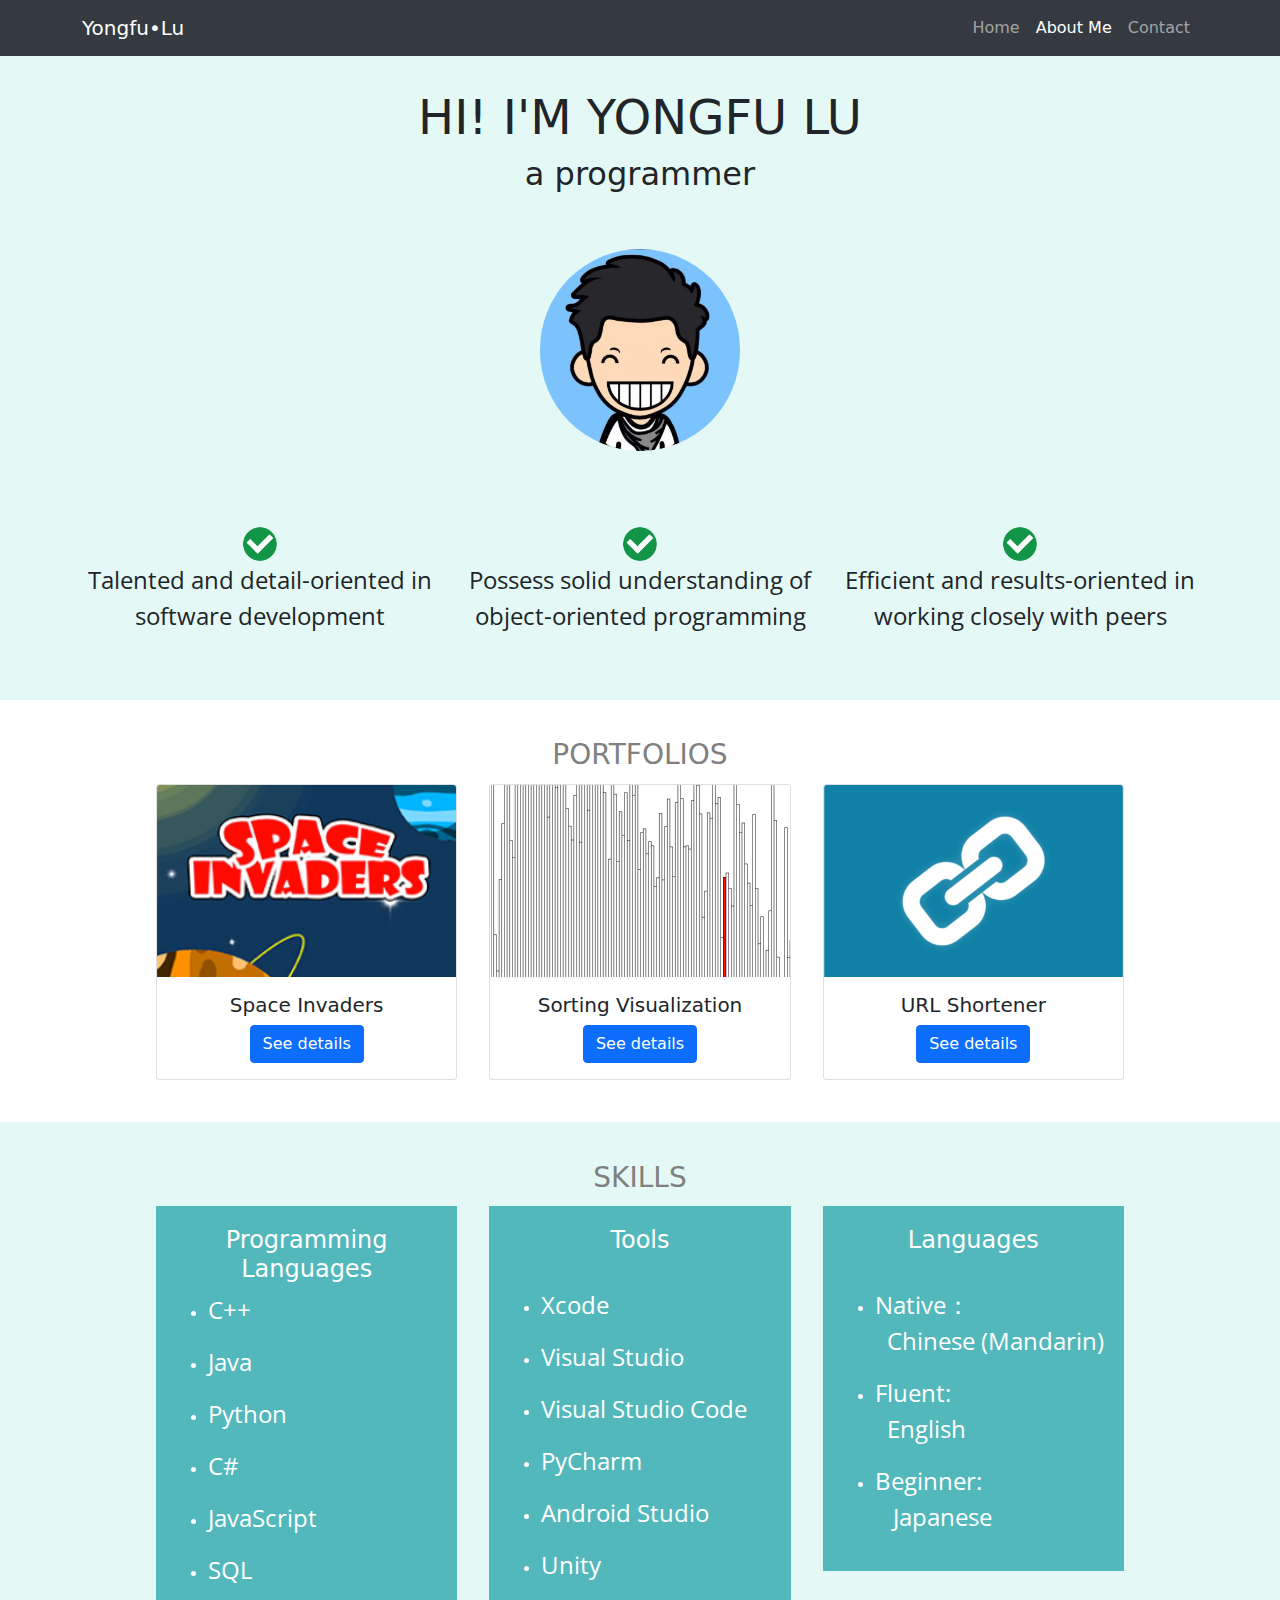
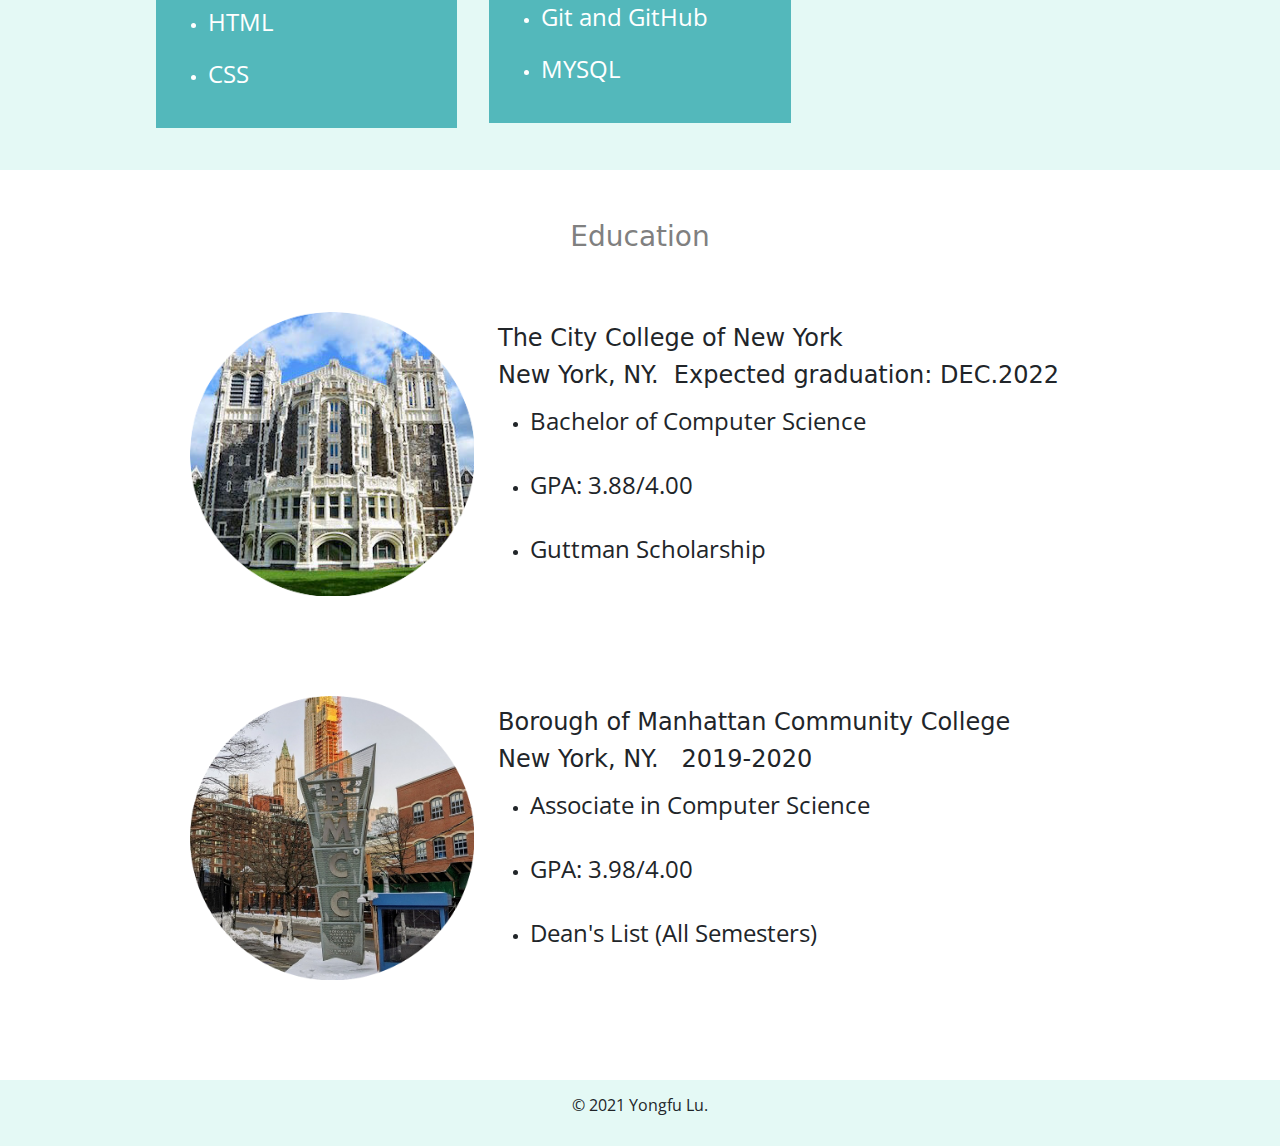
<file: aboutme.html>
<!DOCTYPE html>
<html lang="en">
  <head>
    <!-- Required meta tags -->
    <meta charset="utf-8" />
    <meta name="viewport" content="width=device-width, initial-scale=1" />

    <!-- Bootstrap CSS -->
    <link rel="stylesheet" href="lib/bootstrap.css" />
    <!-- styles.css file -->
    <link rel="stylesheet" href="styles.css" />
    <link rel="icon" href="images/icon.png" />

    <link
      href="https://fonts.googleapis.com/css2?family=Sacramento&display=swap"
      rel="stylesheet"
    />
    <link
      href="https://fonts.googleapis.com/css2?family=Open+Sans:wght@300&display=swap"
      rel="stylesheet"
    />

    <title>Yongfu's Website</title>
  </head>
  <body>
    <nav class="navbar navbar-expand-lg navbar-dark bg-dark">
      <div class="container">
        <a class="navbar-brand" href="index.html">Yongfu&#8226;Lu</a>
        <button class="navbar-toggler" type="button" data-bs-toggle="collapse" data-bs-target="#navbarTogglerDemo02" aria-controls="navbarTogglerDemo02" aria-expanded="false" aria-label="Toggle navigation">
          <span class="navbar-toggler-icon"></span>
        </button>
        <div class="collapse navbar-collapse" id="navbarTogglerDemo02">
          <!-- <a class="navbar-brand" href="index.html">Yongfu&#8226;Lu</a> -->
          <ul class="navbar-nav navbar-nav ms-auto mb-2 mb-lg-0">
            <li class="nav-item">
              <a class="nav-link"  href="index.html">Home</a>
            </li>
            <li class="nav-item">
              <a class="nav-link active" href="aboutme.html">About Me</a>
            </li>
            <li class="nav-item">
              <a class="nav-link" href="contact.html">Contact</a>
            </li>
          </ul>
      </div>
    </div>
    </nav>

    <div class="container">
      <h1 class="text-center greating">
        HI! I'M <span class="myname">YONGFU LU</span>
      </h1>
      <h2 class="text-center mytitle">a programmer</h2>
      <img
        class="profile mx-auto d-block"
        src="images/profile.png"
        alt="profile"
      />

      <div class="row text-center mysummary">
        <div class="col-lg-4 col-md-12">
          <img class="checkimage" src="images/greencheck2.png" alt="" />
          <p>Talented and detail-oriented in software development</p>
        </div>
        <div class="col-lg-4 col-md-12">
          <img class="checkimage" src="images/greencheck2.png" alt="" />
          <p>Possess solid understanding of object-oriented programming</p>
        </div>
        <div class="col-lg-4 col-md-12">
          <img class="checkimage" src="images/greencheck2.png" alt="" />
          <p>Efficient and results-oriented in working closely with peers</p>
        </div>
      </div>
    </div>

    <div class="container-fluid portfolios">
      <h3 class="text-center">PORTFOLIOS</h3>
      <div class="row text-center portfoliosrow">
        <div class="col-md-4">
          <div class="card card-portfolio m-1">
            <img
              class="card-img-top portfoliosimage"
              src="images/space.png"
              alt="space"
            />
            <div class="card-body">
              <h5 class="card-title">Space Invaders</h5>

              <a
                href="https://play.google.com/store/apps/details?id=com.nguyenhm.SpaceInvaders"
                class="btn btn-primary"
                >See details</a
              >
            </div>
          </div>
        </div>

        <div class="col-md-4">
          <div class="card card-portfolio m-1">
            <img
              class="card-img-top portfoliosimage"
              src="images/sorting.png"
              alt="sorting"
            />
            <div class="card-body">
              <h5 class="card-title">Sorting Visualization</h5>

              <a
                href="https://yongfu-lu.github.io/sortingAnimation/"
                class="btn btn-primary"
                >See details</a
              >
            </div>
          </div>
        </div>
        <div class="col-md-4">
          <div class="card card-portfolio m-1">
            <img
              class="card-img-top portfoliosimage"
              src="images/URLshortener.png"
              alt="URLshortener"
            />
            <div class="card-body">
              <h5 class="card-title">URL Shortener</h5>

              <a
                href="https://yongfuluurlshortener.herokuapp.com"
                class="btn btn-primary"
                >See details</a
              >
            </div>
          </div>
        </div>
      </div>
    </div>

    <div class="container skills">
      <h3 class="text-center">SKILLS</h3>
      <div class="row skillsrow">
        <div class="col-lg-4 col-md-12">
          <div class="skillcol m-1 ">
            <h4 class="skilltitle text-center">Programming Languages</h4>
              <ul>
                <li><p>C++</p></li>
                <li><p>Java</p></li>
                <li><p>Python</p></li>
                <li><p>C#</p></li>
                <li><p>JavaScript</p></li>
                <li><p>SQL</p></li>
                <li><p>HTML</p></li>
                <li><p>CSS</p></li>
              </ul>
          </div>
          
        </div>

        <div class="col-lg-4 col-md-12">
          <div class="skillcol m-1">
            <h4 class="skilltitle text-center">Tools</h4><br>
            <ul>
              <li><p>Xcode</p></li>
              <li><p>Visual Studio</p></li>
              <li><p>Visual Studio Code</p></li>
              <li><p>PyCharm</p></li>
              <li><p>Android Studio</p></li>
              <li><p>Unity</p></li>
              <li><p>Git and GitHub</p></li>
              <li><p>MYSQL</p></li>
            </ul>
          </div>
        </div>

        <div class="col-lg-4 col-md-12">
          <div class="skillcol m-1">
            <h4 class="skilltitle text-center">Languages</h4><br>
            <ul>
              <li><p>Native：<br> &nbsp;&nbsp;Chinese (Mandarin) </p></li>
              <li><p>Fluent: <br> &nbsp;&nbsp;English  </p></li>
              <li><p>Beginner: <br> &nbsp;&nbsp; Japanese</p></li>
              
            </ul>
          </div>
          </div>
          
        </div>
      </div>
    </div>

    <div class="container-fluid education">
      <h3 class="text-center">Education</h3>
      <div class="educationrow education">
        <div class="row">
          <div class="col-md-4 col-sm-12 text-center">
            <img class="ccnyimage" src="images/ccny.png" alt="" />
          </div>
          <div class="col-md-8 col-sm-12">
            <div class="schooldescribtion">
              <h4>The City College of New York</h4>
              <h4>New York, NY. &nbsp;Expected graduation: DEC.2022</h4>
              <ul>
                <li><p>Bachelor of Computer Science</p></li>
                <li><p>GPA: 3.88/4.00</p></li>
                <li><p>Guttman Scholarship</p></li>
              </ul>
            </div>
          </div>
        </div>
      </div>

      <div class="educationrow education">
        <div class="row">
          <div class="col-md-4 col-sm-12 text-center">
            <img class="bmccimage" src="images/bmcc.png" alt="" />
          </div>
          <div class="col-md-8 col-sm-12">
            <div class="schooldescribtion">
              <h4>Borough of Manhattan Community College</h4>
              <h4>New York, NY. &nbsp; 2019-2020</h4>
              <ul>
                <li><p>Associate in Computer Science</p></li>
                <li><p>GPA: 3.98/4.00</p></li>
                <li><p>Dean's List (All Semesters)</p></li>
              </ul>
            </div>
          </div>
        </div>
      </div>
    </div>

    <div>
      <p class="text-center copyright">© 2021 Yongfu Lu.</p>
    </div>

    <script
      src="https://cdn.jsdelivr.net/npm/bootstrap@5.1.0/dist/js/bootstrap.bundle.min.js"
      integrity="sha384-U1DAWAznBHeqEIlVSCgzq+c9gqGAJn5c/t99JyeKa9xxaYpSvHU5awsuZVVFIhvj"
      crossorigin="anonymous"
    ></script>
  </body>
</html>
</file>
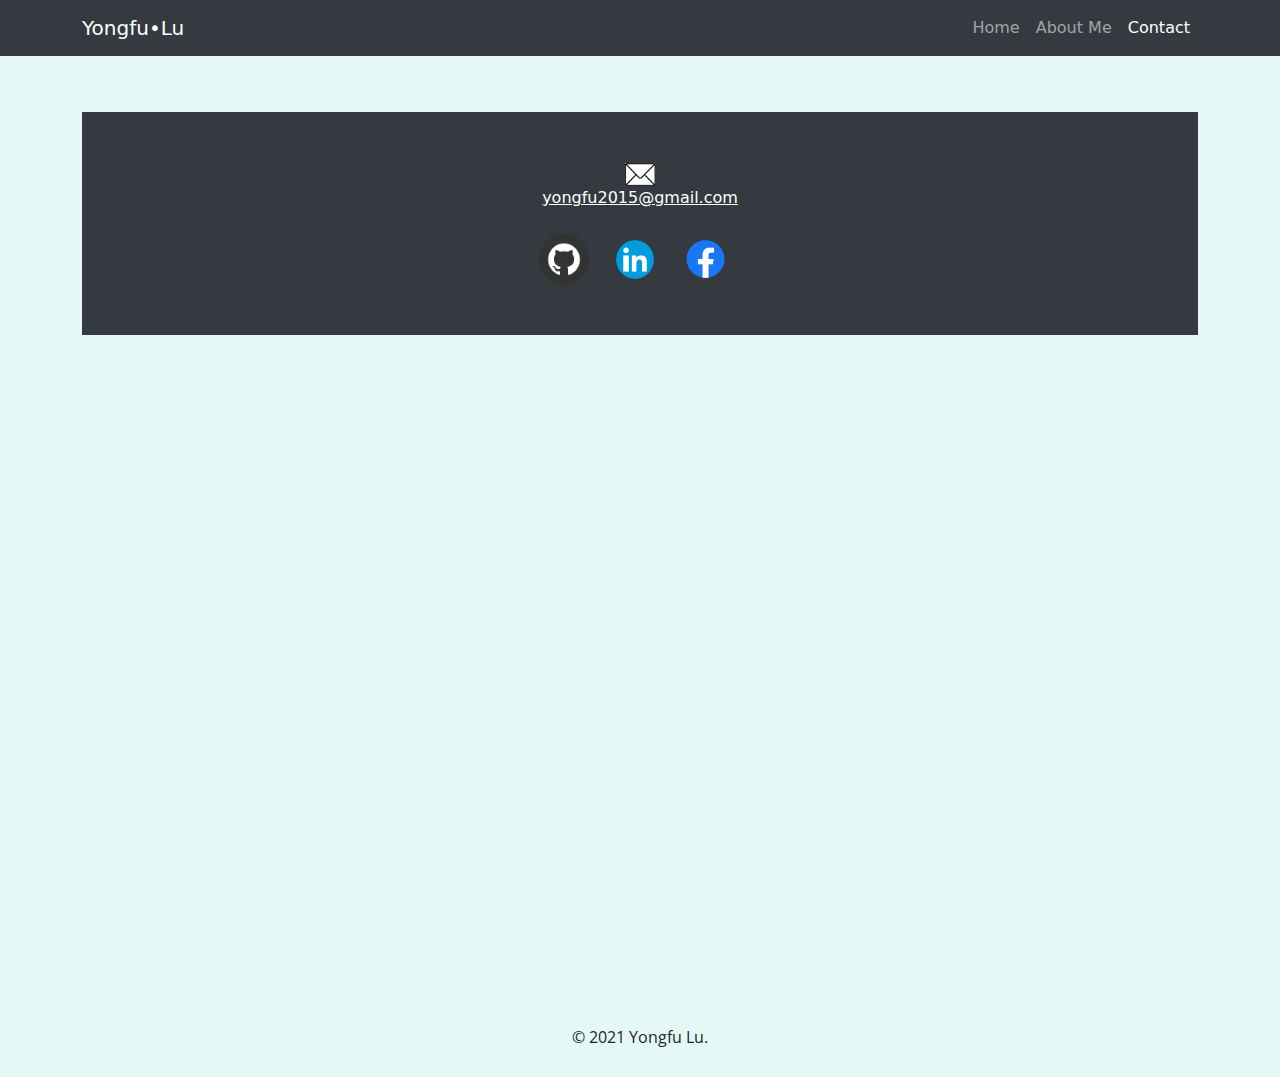
<file: contact.html>
<!DOCTYPE html>
<html lang="en">
  <head>
    <!-- Required meta tags -->
    <meta charset="utf-8" />
    <meta name="viewport" content="width=device-width, initial-scale=1" />

    <!-- Bootstrap CSS -->
    <link rel="stylesheet" href="lib/bootstrap.css" />
    <!-- styles.css file -->
    <link rel="stylesheet" href="styles.css" />
    <link rel="icon" href="images/icon.png" />

    <link
      href="https://fonts.googleapis.com/css2?family=Sacramento&display=swap"
      rel="stylesheet"
    />
    <link
      href="https://fonts.googleapis.com/css2?family=Open+Sans:wght@300&display=swap"
      rel="stylesheet"
    />

    <title>YongfuLu</title>
  </head>
  <body>
    <nav class="navbar navbar-expand-lg navbar-dark bg-dark">
      <div class="container">
        <a class="navbar-brand" href="index.html">Yongfu&#8226;Lu</a>
        <button class="navbar-toggler" type="button" data-bs-toggle="collapse" data-bs-target="#navbarTogglerDemo02" aria-controls="navbarTogglerDemo02" aria-expanded="false" aria-label="Toggle navigation">
          <span class="navbar-toggler-icon"></span>
        </button>
        <div class="collapse navbar-collapse" id="navbarTogglerDemo02">
          <!-- <a class="navbar-brand" href="index.html">Yongfu&#8226;Lu</a> -->
          <ul class="navbar-nav navbar-nav ms-auto mb-2 mb-lg-0">
            <li class="nav-item">
              <a class="nav-link"  href="index.html">Home</a>
            </li>
            <li class="nav-item">
              <a class="nav-link" href="aboutme.html">About Me</a>
            </li>
            <li class="nav-item">
              <a class="nav-link active" href="contact.html">Contact</a>
            </li>
          </ul>
      </div>
    </div>
    </nav>

    <div class="container" style="min-height: 100vh">
      <div class="container contactcontainer bg-dark">
        <img class="emailicon" src="images/emailicon.png" /> <br>
        <a class="text-white" href="mailto: yongfu2015@gmail.com"> yongfu2015@gmail.com</a><br><br>
        <a href="https://github.com/yongfu-lu"><img class="githubicon" src="images/githubicon.png" /></a>
        <a href="https://www.linkedin.com/in/yongfulu/"><img class="linkedinicon" src="images/linkedinicon.png" /></a>
        <a href="https://www.facebook.com/yongfu.lu.3"><img class="facebookicon" src="images/facebookicon.png" /></a>
      </div>
    </div>

    <div>
      <p class="text-center copyright">© 2021 Yongfu Lu.</p>
    </div>
    <script
      src="https://cdn.jsdelivr.net/npm/bootstrap@5.1.0/dist/js/bootstrap.bundle.min.js"
      integrity="sha384-U1DAWAznBHeqEIlVSCgzq+c9gqGAJn5c/t99JyeKa9xxaYpSvHU5awsuZVVFIhvj"
      crossorigin="anonymous"
    ></script>
  </body>
</html>
</file>
<file: styles.css>
body {
    background-color: #E4F9F5;
}


h1 {
    padding: 3% 0 0 0; 
}

h3{
    color:grey;
}

p {
    font-family: 'Open Sans', sans-serif;
    font-size: 1.5rem;
}

.doublespace{
    line-height: 2;
}

.homebody{
    background-color: #7fbbb3;
}

.greating{
    font-size: 3rem;
}

.profile{
    border-radius: 50%;
    width: 18%;
    margin: 5%;
}

.mysummary{
    padding:20px 0 50px 0;
}

.checkimage{
    width: 10%;
}

.portfolios{
    background-color:white;
    padding: 3%;
}

.skills{
    padding:3%;
}

.copyright{
    padding:1%;
    font-size: 1rem;
}

.education {
    background-color:white;
    padding: 3%;
    text-align: left;
    line-height: 2;
    padding:50px;
}

.educationrow{
    margin-top:20px;
    margin-bottom: 20px;
    max-width: 1000px;
    margin: 0 auto;
}

/* 
.ccnyimage{
    float:left;
    width:25%;
    padding-right:50px;
    margin-left:20%;
}
.bmccimage{
    width: 25%;
    float:left;
    padding-right:50px;
    margin-left:20%;
} */

.educationrow img {
    width: 100%;
}

.portfoliosrow{
    /* padding: 100px 200px 100px 200px; */
    max-width: 1000px;
    margin: 0 auto;
}

.skillsrow{
    color:white;
    /* padding: 50px 100px 0 100px; */
    max-width: 1000px;
    margin: 0 auto;
}

.schooldescribtion{
    margin-top: 2%;
}

.portfoliosimage{
    width: 100%;
    height: 15vw;
    object-fit: cover;
}

.skillcol{
    background-color: #53B8BB;
    padding:20px;
}

.contactcontainer{
    padding: 50px;
    margin-top: 5%;
    color:white;
    text-align: center;
}

.emailicon{
    width:3%;
}

/* .contactcontent{
    margin: 20px;
} */

.githubicon{
    width:5%;
   margin-right:20px;
}

.linkedinicon{
    width:4%;
    margin-right:10px;
}

.facebookicon{
    width:7%;
 
}

@media (max-width: 991px) {
    .portfoliosrow{
        max-width: 800px;
    }

    .portfoliosimage {
        height: 30vh;
    }

    .card-portfolio {
        min-width: 220px;
    }

    .checkimage {
        width: 5%;
    }
}

@media (max-width: 767px) {
    .portfoliosrow {
        max-width: 350px;
    }

    .greating {
        font-size: large;
    }

    .mytitle {
        font-size: medium;
    }

    .profile {
        width: 30%;
    }

    .educationrow img {
        width: 50%;
    }

    .githubicon {
        width: 15%;
    }

    .linkedinicon {
        width: 15%;
    }

    .facebookicon {
        width: 25%;
    }
}
</file>
